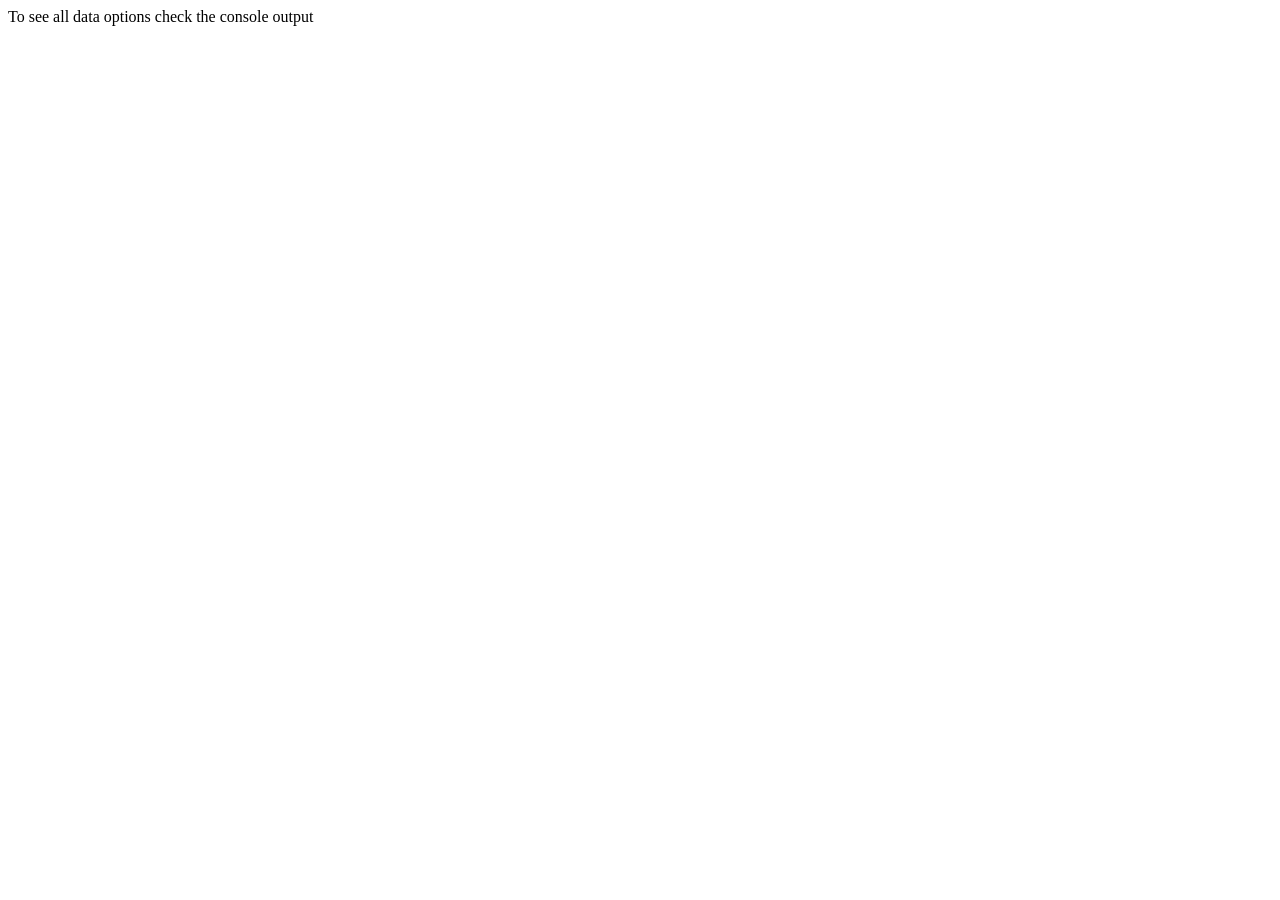
<file: site/_assets_/plugins/revizeWeather/test/test.html>
<!DOCTYPE html>
<html lang="en">
<head>
	<meta charset="UTF-8">
	<title>Test weather plugin</title>
	<style type="text/css">
		@font-face{font-family:'weather';src:url('../../../fonts/weather/artill_clean_icons-webfont.eot');src:url('../../../fonts/weather/artill_clean_icons-webfont.eot?#iefix') format('embedded-opentype'),url('../../../fonts/weather/artill_clean_icons-webfont.woff') format('woff'),url('../../../fonts/weather/artill_clean_icons-webfont.ttf') format('truetype'),url('../../../fonts/weather/artill_clean_icons-webfont.svg#artill_clean_weather_iconsRg') format('svg');font-weight:normal;font-style:normal}
		.weather i{font-family:'weather'}
		.weather .icon-0:before{content:":"}.weather .icon-1:before{content:"p"}.weather .icon-2:before{content:"S"}.weather .icon-3:before{content:"Q"}.weather .icon-4:before{content:"S"}.weather .icon-5:before{content:"W"}.weather .icon-6:before{content:"W"}.weather .icon-7:before{content:"W"}.weather .icon-8:before{content:"W"}.weather .icon-9:before{content:"I"}.weather .icon-10:before{content:"W"}.weather .icon-11:before{content:"I"}.weather .icon-12:before{content:"I"}.weather .icon-13:before{content:"I"}.weather .icon-14:before{content:"I"}.weather .icon-15:before{content:"W"}.weather .icon-16:before{content:"I"}.weather .icon-17:before{content:"W"}.weather .icon-18:before{content:"U"}.weather .icon-19:before{content:"Z"}.weather .icon-20:before{content:"Z"}.weather .icon-21:before{content:"Z"}.weather .icon-22:before{content:"Z"}.weather .icon-23:before{content:"Z"}.weather .icon-24:before{content:"E"}.weather .icon-25:before{content:"E"}.weather .icon-26:before{content:"3"}.weather .icon-27:before{content:"a"}.weather .icon-28:before{content:"A"}.weather .icon-29:before{content:"a"}.weather .icon-30:before{content:"A"}.weather .icon-31:before{content:"6"}.weather .icon-32:before{content:"1"}.weather .icon-33:before{content:"6"}.weather .icon-34:before{content:"1"}.weather .icon-35:before{content:"W"}.weather .icon-36:before{content:"1"}.weather .icon-37:before{content:"S"}.weather .icon-38:before{content:"S"}.weather .icon-39:before{content:"S"}.weather .icon-40:before{content:"M"}.weather .icon-41:before{content:"W"}.weather .icon-42:before{content:"I"}.weather .icon-43:before{content:"W"}.weather .icon-44:before{content:"a"}.weather .icon-45:before{content:"S"}.weather .icon-46:before{content:"U"}.weather .icon-47:before{content:"S"}
	</style>
</head>
<body>
	To see all data options check the console output
	<div class="weather"></div>

	<script src="https://ajax.googleapis.com/ajax/libs/jquery/1.11.1/jquery.min.js"></script>
	<script src="../js/revizeWeather.js"></script>
	<script>
		console.log(typeof $.revizeWeather);
		$.fn.revizeWeather({
			zip: '48326',
			pluginLocation: '../main.php',
			success: function(weather) {
				var date = new Date( parseInt(weather.dt + '000') ); // dt is unix timestamp
				date = (date.getMonth() + 1) + "/" + date.getDate() + "/" + date.getFullYear();
				var html = '<h4>'+date+'</h4>';
				html += '<div class="weather-wrap clearfix"><p class="section"><span>'+weather.temp+'&deg;</span></p>';
				html += '<p class="section"><i class="'+weather.icon+'"></i></p>';
				html += '<p class="section">'+weather.forecast+'</p></div>';
				$('.weather').html(html);
			},
			error: function(error) {
				$('.weather').html(error).hide();
			}
		});		
	</script>
</body>
</html>
</file>
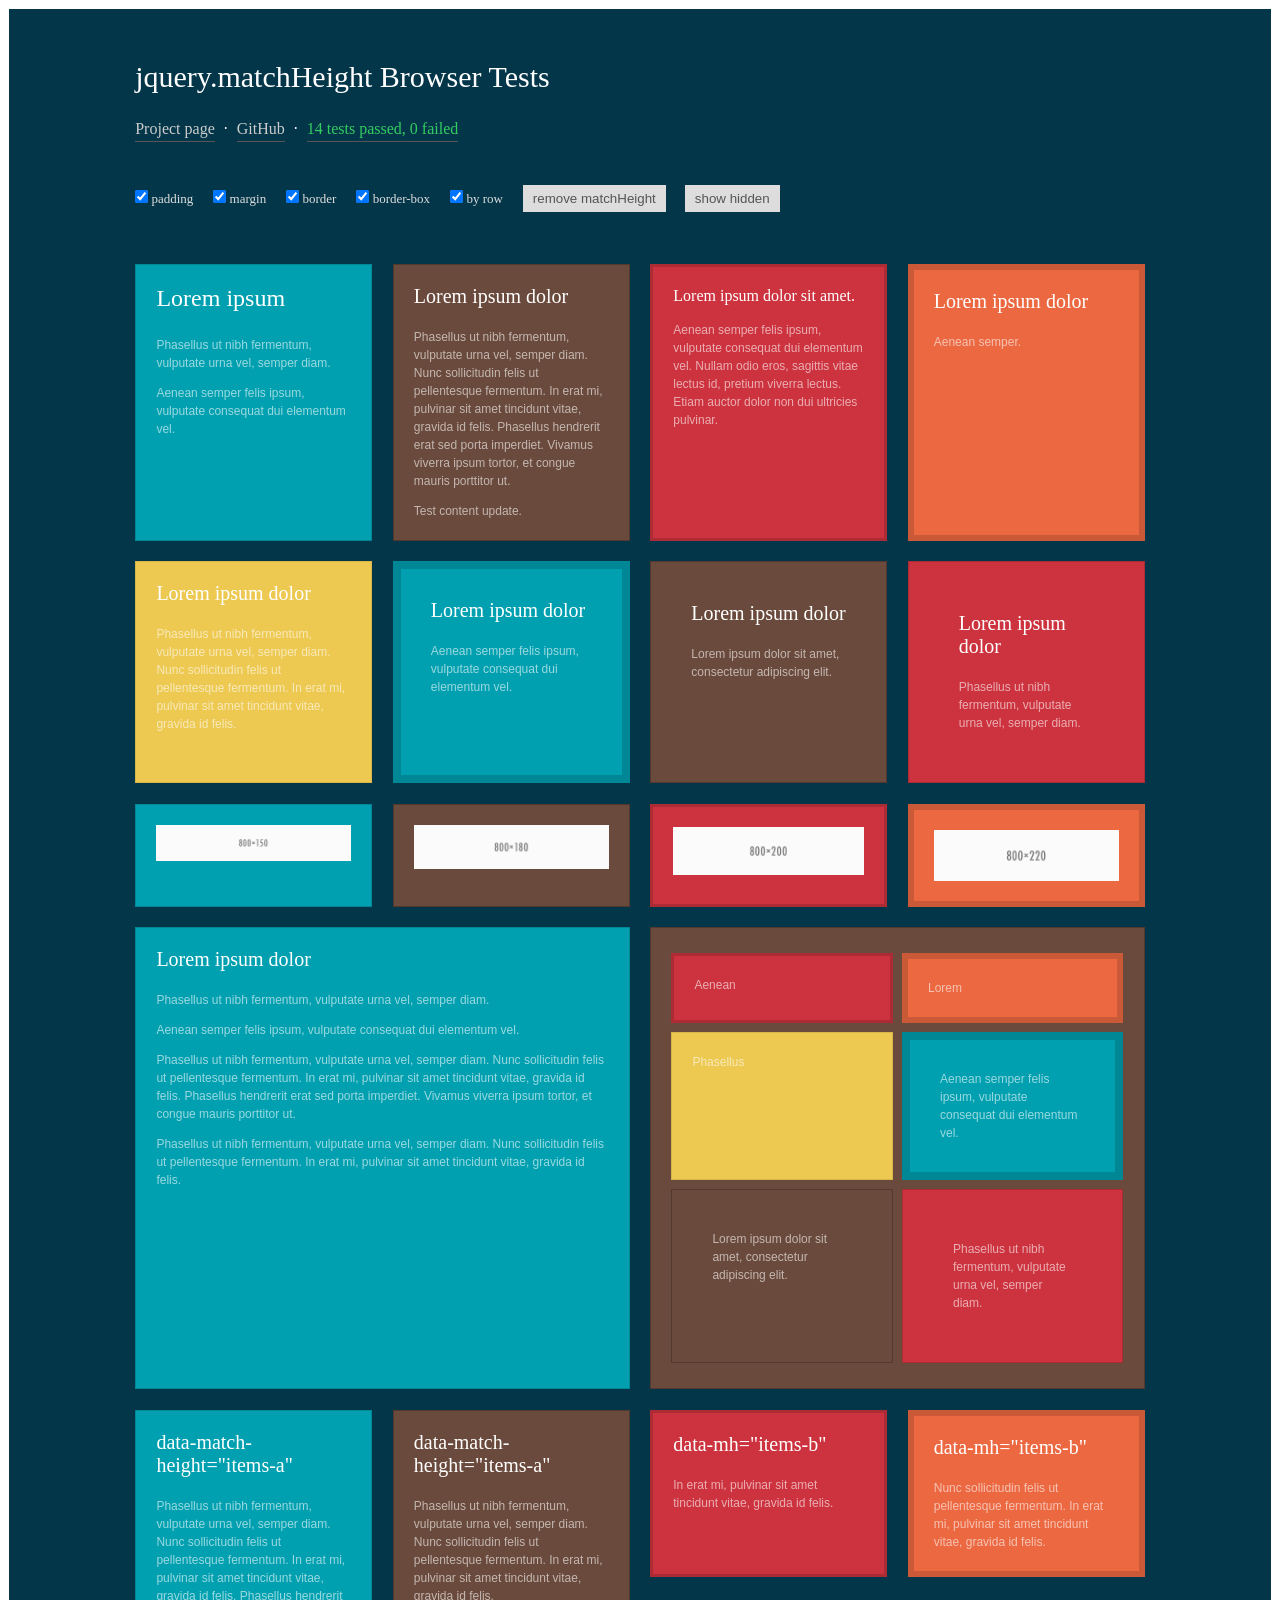
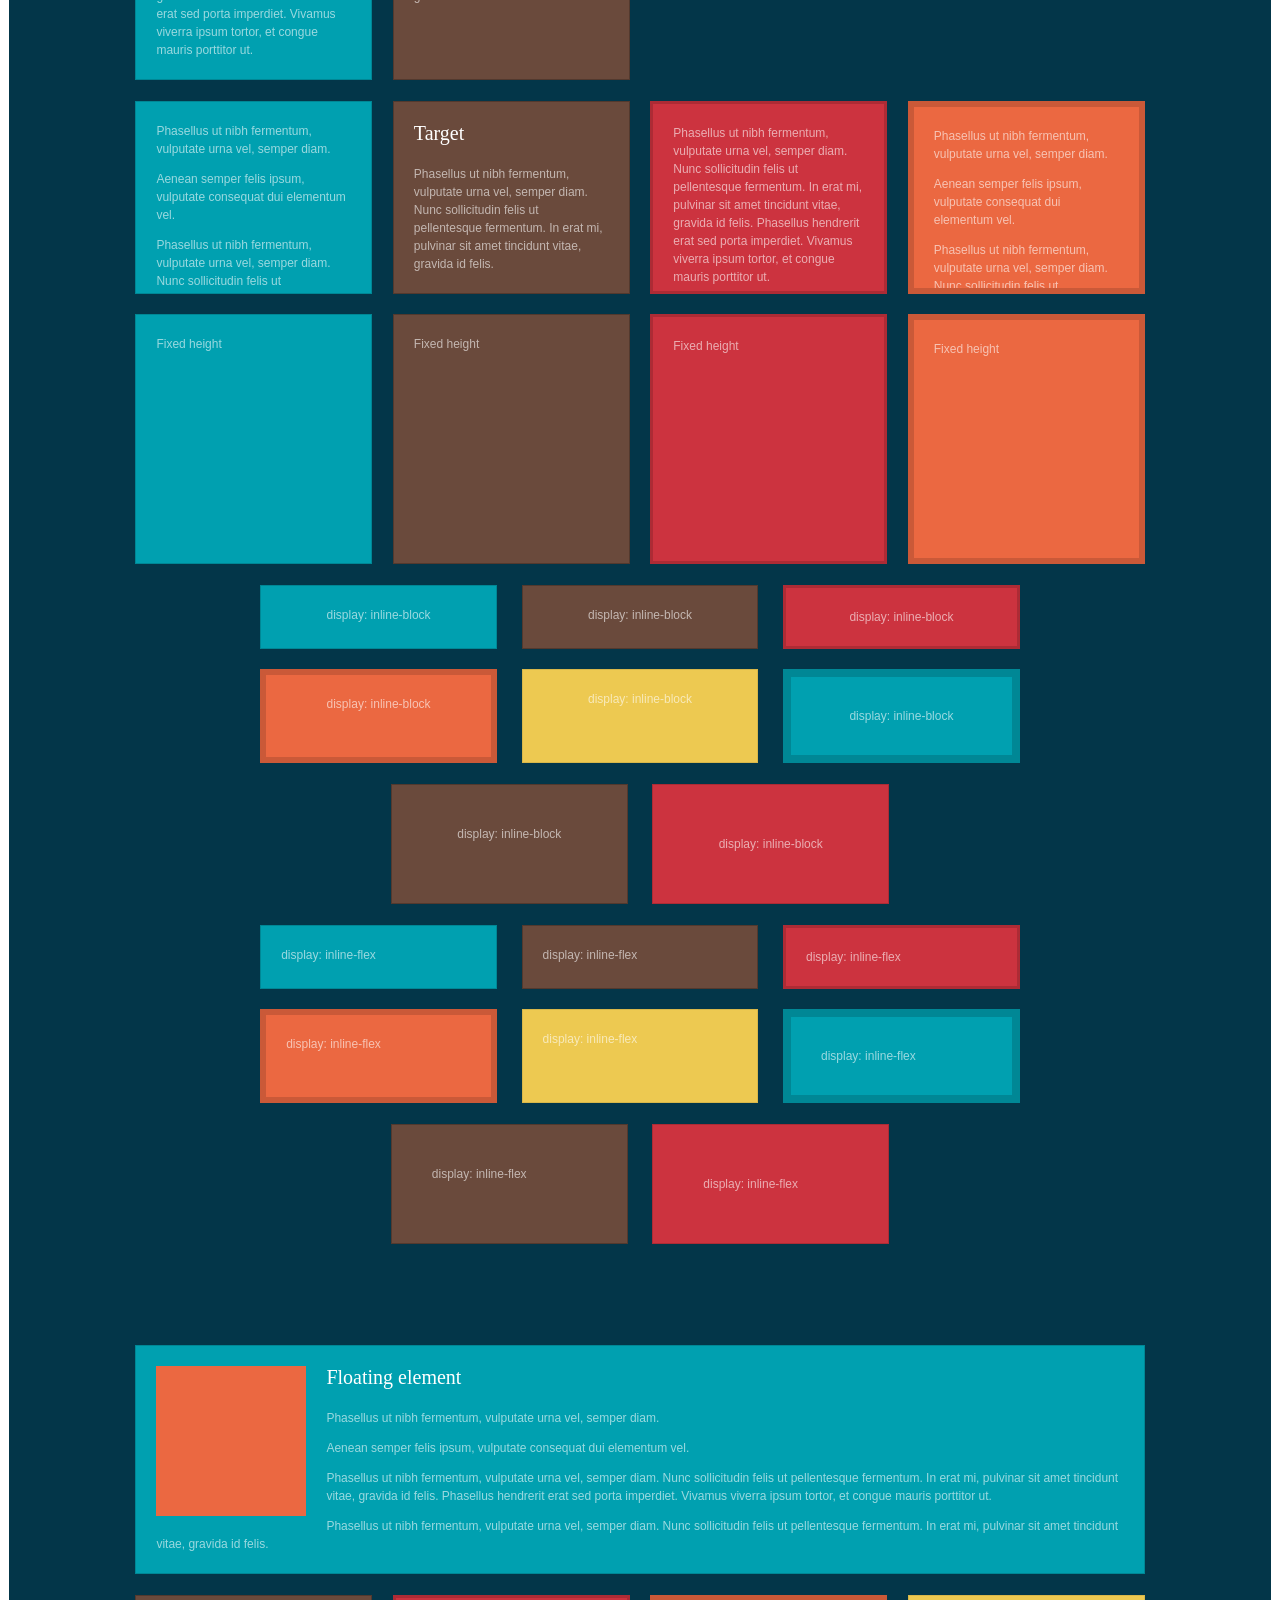
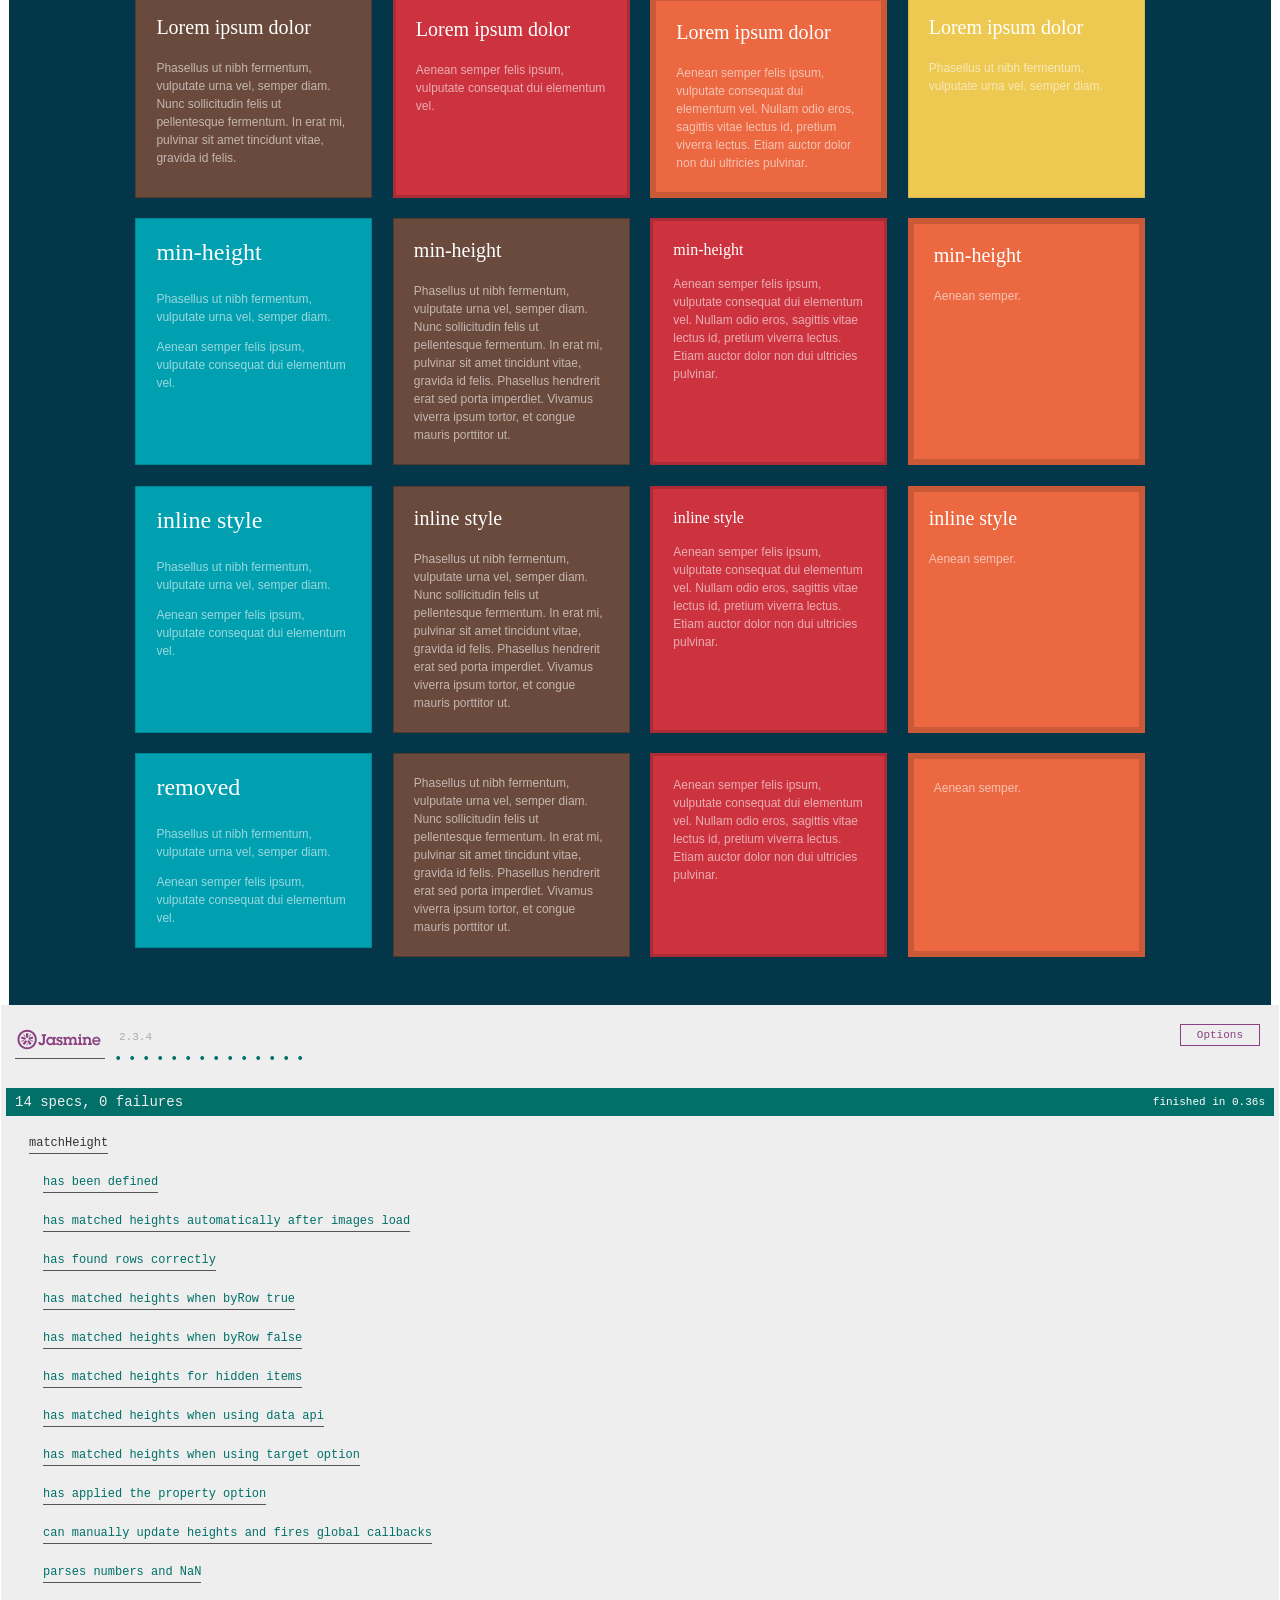
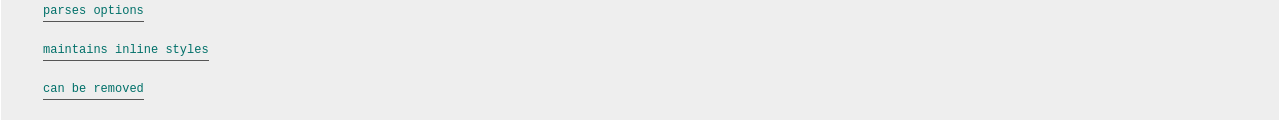
<file: site/_assets_/plugins/matchHeight/test/page/test.html>
<!DOCTYPE html>
<html>
    <head>
        <meta charset="utf-8">
        <meta http-equiv="X-UA-Compatible" content="IE=edge,chrome=1">
        <meta name="viewport" content="width=device-width, initial-scale=1.0">
        <meta name="robots" content="noindex">
        <title>jquery.matchHeight Browser Tests</title>
        <!-- matchHeight -->
        <link rel="stylesheet" href="./test.css">
        <script type="text/javascript" src="./lib/jquery-1.11.0.min.js"></script>
        <script type="text/javascript" src="../../jquery.matchHeight.js"></script>
        <script type="text/javascript" src="./test.js"></script>
        <!-- jasmine tests -->
        <link rel="stylesheet" type="text/css" href="./lib/jasmine-2.3.4/jasmine.css">
        <script type="text/javascript" src="./lib/jasmine-2.3.4/jasmine.js"></script>
        <script type="text/javascript" src="./lib/jasmine-2.3.4/jasmine-html.js"></script>
        <script type="text/javascript" src="./lib/jasmine-2.3.4/boot.js"></script>
        <script type="text/javascript" src="../specs/matchHeight.spec.js"></script>
        <!-- examples -->
        <script type="text/javascript">
            (function() {

                /* matchHeight example */

                $(function() {
                    // apply your matchHeight on DOM ready (they will be automatically re-applied on load or resize)

                    // get test settings
                    var byRow = $('body').hasClass('test-rows');

                    // apply matchHeight to each item container's items
                    $('.items-container').each(function() {
                        $(this).children('.item').matchHeight({
                            byRow: byRow
                        });
                    });

                    // test property
                    $('.property-items .item').matchHeight({
                        property: 'min-height'
                    });

                    // test target
                    $('.target-items').each(function() {
                        $(this).children('.item-0, .item-2, .item-3').matchHeight({
                            target: $(this).find('.item-1')
                        });
                    });

                    // example of removing matchHeight
                    $('.btn-remove').click(function() {
                        $('.item').matchHeight({ 
                            remove: true 
                        });
                    });

                    // button to show hidden elements
                    $('.btn-hidden').click(function() {
                        $('body').removeClass('test-hidden');
                    });

                    // example of update callbacks (uncomment to test)
                    $.fn.matchHeight._beforeUpdate = function(event, groups) {
                        //var eventType = event ? event.type + ' event, ' : '';
                        //console.log("beforeUpdate, " + eventType + groups.length + " groups");
                    }

                    $.fn.matchHeight._afterUpdate = function(event, groups) {
                        //var eventType = event ? event.type + ' event, ' : '';
                        //console.log("afterUpdate, " + eventType + groups.length + " groups");
                    }
                });

            })();
        </script>
    </head>
    <body class="test-match-height test-rows test-responsive test-border-box test-margin test-padding test-border test-hidden">
        <div class="container">
            <h1>jquery.matchHeight Browser Tests</h1>

            <div class="nav">
                <a href="http://brm.io/jquery-match-height/">Project page</a> 
                <span class="nav-sep">&middot;</span> 
                <a href="https://github.com/liabru/jquery-match-height">GitHub</a>
                <span class="nav-sep">&middot;</span> 
                <a href="#results" class="test-summary">Running tests...</a>
            </div>

            <div class="controls">
                <div class="checkbox">
                    <label>
                        <input class="option" type="checkbox" value="test-padding" checked>
                        padding
                    </label>
                </div>
                <div class="checkbox">
                    <label>
                        <input class="option" type="checkbox" value="test-margin" checked>
                        margin
                    </label>
                </div>
                <div class="checkbox">
                    <label>
                        <input class="option" type="checkbox" value="test-border" checked>
                        border
                    </label>
                </div>
                <div class="checkbox">
                    <label>
                        <input class="option" type="checkbox" value="test-border-box" checked>
                        border-box
                    </label>
                </div>
                <div class="checkbox">
                    <label>
                        <input class="option" type="checkbox" value="test-rows" checked>
                        by row
                    </label>
                </div>
                <input class="btn-remove" type="submit" value="remove matchHeight">
                <input class="btn-hidden" type="submit" value="show hidden">
            </div>

            <div class="items-container simple-items">
                <div class="item item-0">
                    <h2>Lorem ipsum</h2>
                    <p>Phasellus ut nibh fermentum, vulputate urna vel, semper diam.</p>
                    <p>Aenean semper felis ipsum, vulputate consequat dui elementum vel.</p>
                </div>
                <div class="item item-1">
                    <h3>Lorem ipsum dolor</h3>
                    <p>Phasellus ut nibh fermentum, vulputate urna vel, semper diam. Nunc sollicitudin felis ut pellentesque fermentum. In erat mi, pulvinar sit amet tincidunt vitae, gravida id felis. Phasellus hendrerit erat sed porta imperdiet. Vivamus viverra ipsum tortor, et congue mauris porttitor ut.</p>
                </div>
                <div class="item item-2">
                    <h4>Lorem ipsum dolor sit amet.</h4>
                    <p>Aenean semper felis ipsum, vulputate consequat dui elementum vel. Nullam odio eros, sagittis vitae lectus id, pretium viverra lectus. Etiam auctor dolor non dui ultricies pulvinar.</p>
                </div>

                <div class="item item-3">
                    <h3>Lorem ipsum dolor</h3>
                    <p>Aenean semper.</p>
                </div>
                <div class="item item-4">
                    <h3>Lorem ipsum dolor</h3>
                    <p>Phasellus ut nibh fermentum, vulputate urna vel, semper diam. Nunc sollicitudin felis ut pellentesque fermentum. In erat mi, pulvinar sit amet tincidunt vitae, gravida id felis.</p>
                </div>
                <div class="item item-5">
                    <h3>Lorem ipsum dolor</h3>
                    <p>Aenean semper felis ipsum, vulputate consequat dui elementum vel.</p>
                </div>
                <div class="item item-6">
                    <h3>Lorem ipsum dolor</h3>
                    <p>Lorem ipsum dolor sit amet, consectetur adipiscing elit. </p>
                </div>
                <div class="item item-7">
                    <h3>Lorem ipsum dolor</h3>
                    <p>Phasellus ut nibh fermentum, vulputate urna vel, semper diam.</p>
                </div>
            </div>

            <div class="items-container image-items">
                <div class="item item-0">
                    <img src="./img/800x150.png" alt="a test image">
                </div>
                <div class="item item-1">
                    <img src="./img/800x180.png" alt="a test image">
                </div>
                <div class="item item-2">
                    <img src="./img/800x200.png" alt="a test image">
                </div>
                <div class="item item-3">
                    <img src="./img/800x220.png" alt="a test image">
                </div>
            </div>

            <div class="items-container nested-items-parent">
                <div class="item item-0">
                    <h3>Lorem ipsum dolor</h3>
                    <p>Phasellus ut nibh fermentum, vulputate urna vel, semper diam.</p>
                    <p>Aenean semper felis ipsum, vulputate consequat dui elementum vel.</p>
                    <p>Phasellus ut nibh fermentum, vulputate urna vel, semper diam. Nunc sollicitudin felis ut pellentesque fermentum. In erat mi, pulvinar sit amet tincidunt vitae, gravida id felis. Phasellus hendrerit erat sed porta imperdiet. Vivamus viverra ipsum tortor, et congue mauris porttitor ut.</p>
                    <p>Phasellus ut nibh fermentum, vulputate urna vel, semper diam. Nunc sollicitudin felis ut pellentesque fermentum. In erat mi, pulvinar sit amet tincidunt vitae, gravida id felis.</p>
                </div>
                <div class="item item-1">
                    <div class="items-container nested-items">
                        <div class="item item-2">
                            <p>Aenean</p>
                        </div>
                        <div class="item item-3">
                            <p>Lorem</p>
                        </div>
                        <div class="item item-4">
                            <p>Phasellus</p>
                        </div>
                        <div class="item item-5">
                            <p>Aenean semper felis ipsum, vulputate consequat dui elementum vel.</p>
                        </div>
                        <div class="item item-6">
                            <p>Lorem ipsum dolor sit amet, consectetur adipiscing elit. </p>
                        </div>
                        <div class="item item-7">
                            <p>Phasellus ut nibh fermentum, vulputate urna vel, semper diam.</p>
                        </div>
                    </div>
                </div>
            </div>

            <div class="data-api-items">
                <div class="item item-0" data-match-height="items-a">
                    <h3>data-match-height="items-a"</h3>
                    <p>Phasellus ut nibh fermentum, vulputate urna vel, semper diam. Nunc sollicitudin felis ut pellentesque fermentum. In erat mi, pulvinar sit amet tincidunt vitae, gravida id felis. Phasellus hendrerit erat sed porta imperdiet. Vivamus viverra ipsum tortor, et congue mauris porttitor ut.</p>
                </div>
                <div class="item item-1" data-match-height="items-a">
                    <h3>data-match-height="items-a"</h3>
                    <p>Phasellus ut nibh fermentum, vulputate urna vel, semper diam. Nunc sollicitudin felis ut pellentesque fermentum. In erat mi, pulvinar sit amet tincidunt vitae, gravida id felis.</p>
                </div>
                <div class="item item-2" data-mh="items-b">
                    <h3>data-mh="items-b"</h3>
                    <p>In erat mi, pulvinar sit amet tincidunt vitae, gravida id felis.</p>
                </div>
                <div class="item item-3" data-mh="items-b">
                    <h3>data-mh="items-b"</h3>
                    <p>Nunc sollicitudin felis ut pellentesque fermentum. In erat mi, pulvinar sit amet tincidunt vitae, gravida id felis.</p>
                </div>
            </div>

            <div class="target-items">
                <div class="item item-0">
                    <p>Phasellus ut nibh fermentum, vulputate urna vel, semper diam.</p>
                    <p>Aenean semper felis ipsum, vulputate consequat dui elementum vel.</p>
                    <p>Phasellus ut nibh fermentum, vulputate urna vel, semper diam. Nunc sollicitudin felis ut pellentesque fermentum. In erat mi, pulvinar sit amet tincidunt vitae, gravida id felis. Phasellus hendrerit erat sed porta imperdiet. Vivamus viverra ipsum tortor, et congue mauris porttitor ut.</p>
                    <p>Phasellus ut nibh fermentum, vulputate urna vel, semper diam. Nunc sollicitudin felis ut pellentesque fermentum. In erat mi, pulvinar sit amet tincidunt vitae, gravida id felis.</p>
                    <p>Phasellus ut nibh fermentum, vulputate urna vel, semper diam. Nunc sollicitudin felis ut pellentesque fermentum. In erat mi, pulvinar sit amet tincidunt vitae, gravida id felis. Phasellus hendrerit erat sed porta imperdiet. Vivamus viverra ipsum tortor, et congue mauris porttitor ut.</p>
                    <p>Phasellus ut nibh fermentum, vulputate urna vel, semper diam. Nunc sollicitudin felis ut pellentesque fermentum. In erat mi, pulvinar sit amet tincidunt vitae, gravida id felis.</p>
                </div>
                <div class="item item-1">
                    <h3>Target</h3>
                    <p>Phasellus ut nibh fermentum, vulputate urna vel, semper diam. Nunc sollicitudin felis ut pellentesque fermentum. In erat mi, pulvinar sit amet tincidunt vitae, gravida id felis.</p>
                </div>
                <div class="item item-2">
                    <p>Phasellus ut nibh fermentum, vulputate urna vel, semper diam. Nunc sollicitudin felis ut pellentesque fermentum. In erat mi, pulvinar sit amet tincidunt vitae, gravida id felis. Phasellus hendrerit erat sed porta imperdiet. Vivamus viverra ipsum tortor, et congue mauris porttitor ut.</p>
                    <p>Phasellus ut nibh fermentum, vulputate urna vel, semper diam. Nunc sollicitudin felis ut pellentesque fermentum. In erat mi, pulvinar sit amet tincidunt vitae, gravida id felis. Phasellus hendrerit erat sed porta imperdiet. Vivamus viverra ipsum tortor, et congue mauris porttitor ut.</p>
                    <p>Phasellus ut nibh fermentum, vulputate urna vel, semper diam. Nunc sollicitudin felis ut pellentesque fermentum. In erat mi, pulvinar sit amet tincidunt vitae, gravida id felis.</p>
                </div>
                <div class="item item-3">
                    <p>Phasellus ut nibh fermentum, vulputate urna vel, semper diam.</p>
                    <p>Aenean semper felis ipsum, vulputate consequat dui elementum vel.</p>
                    <p>Phasellus ut nibh fermentum, vulputate urna vel, semper diam. Nunc sollicitudin felis ut pellentesque fermentum. In erat mi, pulvinar sit amet tincidunt vitae, gravida id felis.</p>
                </div>
            </div>

            <div class="items-container fixed-items">
                <div class="item item-0">
                    <p>Fixed height</p>
                </div>
                <div class="item item-1">
                    <p>Fixed height</p>
                </div>
                <div class="item item-2">
                    <p>Fixed height</p>
                </div>
                <div class="item item-3">
                    <p>Fixed height</p>
                </div>
            </div>

            <div class="items-container inline-block-items">
                <div class="item item-0">
                    <p>display: inline-block</p>
                </div>
                <div class="item item-1">
                    <p>display: inline-block</p>
                </div>
                <div class="item item-2">
                    <p>display: inline-block</p>
                </div>
                <div class="item item-3">
                    <p>display: inline-block</p>
                </div>
                <div class="item item-4">
                    <p>display: inline-block</p>
                </div>
                <div class="item item-5">
                    <p>display: inline-block</p>
                </div>
                <div class="item item-6">
                    <p>display: inline-block</p>
                </div>
                <div class="item item-7">
                    <p>display: inline-block</p>
                </div>
            </div>

            <div class="items-container inline-flex-items">
                <div class="item item-0">
                    <p>display: inline-flex</p>
                </div>
                <div class="item item-1">
                    <p>display: inline-flex</p>
                </div>
                <div class="item item-2">
                    <p>display: inline-flex</p>
                </div>
                <div class="item item-3">
                    <p>display: inline-flex</p>
                </div>
                <div class="item item-4">
                    <p>display: inline-flex</p>
                </div>
                <div class="item item-5">
                    <p>display: inline-flex</p>
                </div>
                <div class="item item-6">
                    <p>display: inline-flex</p>
                </div>
                <div class="item item-7">
                    <p>display: inline-flex</p>
                </div>
            </div>

            <div class="items-container hidden-items">
                <div class="item item-0">
                    <p>display: none</p>
                </div>
                <div class="item item-1">
                    <p>visibility: hidden</p>
                </div>
                <div class="item item-2">
                    <div class="items-container">
                        <div class="item item-0">
                            <p>parent display: none</p>
                        </div>
                        <div class="item item-0">
                            <p>parent display: none</p>
                        </div>
                    </div>
                </div>
                <div class="item item-3">
                    <div class="items-container">
                        <div class="item item-1">
                            <p>parent visibility: hidden</p>
                        </div>
                        <div class="item item-1">
                            <p>parent visibility: hidden</p>
                        </div>
                    </div>
                </div>
            </div>

            <div class="items-container items-with-float">
                <div class="item item-0">
                    <div class="float-element"></div>
                    <h3>Floating element</h3>
                    <p>Phasellus ut nibh fermentum, vulputate urna vel, semper diam.</p>
                    <p>Aenean semper felis ipsum, vulputate consequat dui elementum vel.</p>
                    <p>Phasellus ut nibh fermentum, vulputate urna vel, semper diam. Nunc sollicitudin felis ut pellentesque fermentum. In erat mi, pulvinar sit amet tincidunt vitae, gravida id felis. Phasellus hendrerit erat sed porta imperdiet. Vivamus viverra ipsum tortor, et congue mauris porttitor ut.</p>
                    <p>Phasellus ut nibh fermentum, vulputate urna vel, semper diam. Nunc sollicitudin felis ut pellentesque fermentum. In erat mi, pulvinar sit amet tincidunt vitae, gravida id felis.</p>
                </div>
                <div class="item item-1">
                    <h3>Lorem ipsum dolor</h3>
                    <p>Phasellus ut nibh fermentum, vulputate urna vel, semper diam. Nunc sollicitudin felis ut pellentesque fermentum. In erat mi, pulvinar sit amet tincidunt vitae, gravida id felis.</p>
                </div>
                <div class="item item-2">
                    <h3>Lorem ipsum dolor</h3>
                    <p>Aenean semper felis ipsum, vulputate consequat dui elementum vel.</p>
                </div>
                <div class="item item-3">
                    <h3>Lorem ipsum dolor</h3>
                    <p>Aenean semper felis ipsum, vulputate consequat dui elementum vel. Nullam odio eros, sagittis vitae lectus id, pretium viverra lectus. Etiam auctor dolor non dui ultricies pulvinar.</p>
                </div>
                <div class="item item-4">
                    <h3>Lorem ipsum dolor</h3>
                    <p>Phasellus ut nibh fermentum, vulputate urna vel, semper diam.</p>
                </div>
            </div>

            <div class="property-items">
                <div class="item item-0">
                    <h2>min-height</h2>
                    <p>Phasellus ut nibh fermentum, vulputate urna vel, semper diam.</p>
                    <p>Aenean semper felis ipsum, vulputate consequat dui elementum vel.</p>
                </div>
                <div class="item item-1">
                    <h3>min-height</h3>
                    <p>Phasellus ut nibh fermentum, vulputate urna vel, semper diam. Nunc sollicitudin felis ut pellentesque fermentum. In erat mi, pulvinar sit amet tincidunt vitae, gravida id felis. Phasellus hendrerit erat sed porta imperdiet. Vivamus viverra ipsum tortor, et congue mauris porttitor ut.</p>
                </div>
                <div class="item item-2">
                    <h4>min-height</h4>
                    <p>Aenean semper felis ipsum, vulputate consequat dui elementum vel. Nullam odio eros, sagittis vitae lectus id, pretium viverra lectus. Etiam auctor dolor non dui ultricies pulvinar.</p>
                </div>
                <div class="item item-3">
                    <h3>min-height</h3>
                    <p>Aenean semper.</p>
                </div>
            </div>

            <div class="items-container inline-style-items">
                <div class="item item-0" style="display: inline-block">
                    <h2>inline style</h2>
                    <p>Phasellus ut nibh fermentum, vulputate urna vel, semper diam.</p>
                    <p>Aenean semper felis ipsum, vulputate consequat dui elementum vel.</p>
                </div>
                <div class="item item-1" style="position: relative">
                    <h3>inline style</h3>
                    <p>Phasellus ut nibh fermentum, vulputate urna vel, semper diam. Nunc sollicitudin felis ut pellentesque fermentum. In erat mi, pulvinar sit amet tincidunt vitae, gravida id felis. Phasellus hendrerit erat sed porta imperdiet. Vivamus viverra ipsum tortor, et congue mauris porttitor ut.</p>
                </div>
                <div class="item item-2" style="min-height: 10px">
                    <h4>inline style</h4>
                    <p>Aenean semper felis ipsum, vulputate consequat dui elementum vel. Nullam odio eros, sagittis vitae lectus id, pretium viverra lectus. Etiam auctor dolor non dui ultricies pulvinar.</p>
                </div>
                <div class="item item-3" style="padding: 15px">
                    <h3>inline style</h3>
                    <p>Aenean semper.</p>
                </div>
            </div>

            <div class="items-container remove-items">
                <div class="item item-0">
                    <h2>removed</h2>
                    <p>Phasellus ut nibh fermentum, vulputate urna vel, semper diam.</p>
                    <p>Aenean semper felis ipsum, vulputate consequat dui elementum vel.</p>
                </div>
                <div class="item item-1">
                    <p>Phasellus ut nibh fermentum, vulputate urna vel, semper diam. Nunc sollicitudin felis ut pellentesque fermentum. In erat mi, pulvinar sit amet tincidunt vitae, gravida id felis. Phasellus hendrerit erat sed porta imperdiet. Vivamus viverra ipsum tortor, et congue mauris porttitor ut.</p>
                </div>
                <div class="item item-2">
                    <p>Aenean semper felis ipsum, vulputate consequat dui elementum vel. Nullam odio eros, sagittis vitae lectus id, pretium viverra lectus. Etiam auctor dolor non dui ultricies pulvinar.</p>
                </div>
                <div class="item item-3">
                    <p>Aenean semper.</p>
                </div>
            </div>
        </div>
        <div id='results'></div>
    </body>
</html>
</file>
<file: site/_assets_/plugins/matchHeight/test/page/test.css>
/* test page styling */

* { 
    padding: 0; 
    margin: 0; 
}

body { 
    background: #033649;
    font-family: Georgia, Times, "Times New Roman", serif;
    color: #fff;
    border: 9px solid #fff;
}

h1 {
    color: #fff;
    display: block;
    margin: 0 0 0.5em 0;
    font-weight: normal;
    font-size: 30px;
    line-height: 1.5;
}

h2 {
    color: #ddd;
    display: block;
    margin: 0 0 1em 0;
    font-weight: normal;
    font-size: 24px;
}

p, ul li {
    margin: 0 0 1em 0;
    color: #bebebe;
    font-size: 12px;
}

ul {
    list-style: square;
}

.nav {
    margin: 0 0 2em 0;
    font-size: 16px;
}

a, a:link, a:visited, a:active, a:hover {
    display: inline-block;
    color: #ccc;
    text-decoration: none;
    border-bottom: 1px solid #555;
    padding: 3px 0;
    margin: 3px 0;
}

.container {
    width: 80%;
    margin: 0 auto;
    padding: 45px 20px;
}

.nav-sep {
    padding: 0 5px;
}

a.test-summary {
    color: #EDC951;
}

a.test-summary.has-passed {
    color: #33CC61;
}

a.test-summary.has-failed {
    color: #CC333F;
}

.controls {
    overflow: hidden;
    margin: 40px 0 30px 0;
}

.controls .checkbox {
    float: left;
    font-size: 13px;
    color: #ddd;
    margin: 5px 20px 5px 0;
}

.btn-remove,
.btn-hidden {
    margin: 0 15px 11px 0px;
    line-height: 1;
    border: 0;
    background: #ddd;
    color: #555;
    padding: 7px 10px;
}

/* test items */

.items-container,
.data-api-items,
.target-items,
.property-items {
    overflow: hidden;
    margin: 0 -1%;
}

.item {
    display: block;
    float: left;
    width: 23%;
    background: #00A0B0;
}

.item p {
    color: rgba(255,255,255,0.6);
    line-height: 1.5;
    font-family: Arial, "Helvetica Neue", Helvetica, sans-serif;
}

.item h2,
.item h3,
.item h4 {
    color: #fff;
    margin: 0 0 1em 0;
    font-weight: normal;
}

.item h2 {
    font-size: 24px;
}

.item h3 {
    font-size: 20px;
}

.item h4 {
    font-size: 16px;
}

.item-0 { background: #00A0B0; border-color: #008795 !important; }
.item-1 { background: #6A4A3C; border-color: #52392e !important; }
.item-2 { background: #CC333F; border-color: #ad2b35 !important; }
.item-3 { background: #EB6841; border-color: #ca5938 !important; }
.item-4 { background: #EDC951; border-color: #d8b74a !important; }
.item-5 { background: #00A0B0; border-color: #008795 !important; }
.item-6 { background: #6A4A3C; border-color: #52392e !important; }
.item-7 { background: #CC333F; border-color: #ad2b35 !important; }
.item-8 { background: #EB6841; border-color: #ca5938 !important; }
.item-9 { background: #EDC951; border-color: #d8b74a !important; }
.item-10 { background: #00A0B0; border-color: #008795 !important; }
.item-11 { background: #6A4A3C; border-color: #52392e !important; }

.item img {
    display: block;
    max-width: 100%;
}

.item p:last-child {
    margin-bottom: 0;
}

.items-container.nested-items-parent .item {
    width: 48%;
}

/* test margins */

.test-margin .item {
    margin: 1%;
}

/* test a mix of padding amounts */

.test-padding .item {
    padding: 20px;
}

.test-padding .item-5 {
    padding: 30px;
}

.test-padding .item-6 {
    padding: 40px;
}

.test-padding .item-7 {
    padding: 50px;
}

/* test a mix of border widths */

.test-border .item {
    border: 1px solid #eee;
}

.test-border .item-2 {
    border: 3px solid #eee;
}

.test-border .item-3 {
    border: 6px solid #eee;
}

.test-border .item-5 {
    border: 8px solid #eee;
}

.test-border .item-8 {
    border: 10px solid #eee;
}

/* test border-box */

.test-border-box .item {
    -moz-box-sizing: border-box; 
    -webkit-box-sizing: border-box; 
    box-sizing: border-box;
}

/* test fixed height items */

.items-container.fixed-items .item-0 {
    height: 150px;
}

.items-container.fixed-items .item-1 {
    height: 190px;
}

.items-container.fixed-items .item-2 {
    height: 230px;
}

.items-container.fixed-items .item-3 {
    height: 250px;
}

/* test target */

.target-items .item {
    overflow-y: auto;
}

/* test responsive */

@media only screen and (max-width: 1024px) {
    .item,
    .items-container.nested-items-parent .item {
        width: 48%;
    }
}

@media only screen and (max-width: 640px) {
    .test-margin .item,
    .test-margin .items-container.nested-items-parent .item {
        width: 99%;
        margin-left: 0;
        margin-right: 0;
    }
}

/* test hidden */

.test-hidden .hidden-items > .item-0,
.test-hidden .hidden-items > .item-2 {
    display: none;
}

.test-hidden .hidden-items > .item-1,
.test-hidden .hidden-items > .item-3 {
    visibility: hidden;
}

.test-hidden .hidden-items .items-container {
    display: none;
}

.hidden-items .items-container .item {
    width: 48%;
}

/* test inline-block */

.inline-block-items {
    text-align: center;
}

.inline-block-items .item {
    display: inline-block;
    vertical-align: top;
    /*width: 20%;*/
    float: none;
}

/* test inline-flex */

.inline-flex-items {
    text-align: center;
}

.inline-flex-items .item {
    display: inline-flex;
    vertical-align: top;
    float: none;
}

/* test items-with-float */

.items-with-float .item-0 {
    float: none;
    width: auto;
}

.items-with-float .item-0 .float-element {
    display: inline-block;
    float: left;
    width: 150px;
    height: 150px;
    margin: 0 20px 12px 0;
    background: #EB6841;
}
</file>
<file: site/_assets_/plugins/matchHeight/test/page/lib/jasmine-2.3.4/jasmine.css>
body { overflow-y: scroll; }

.jasmine_html-reporter { background-color: #eee; padding: 5px; margin: -8px; font-size: 11px; font-family: Monaco, "Lucida Console", monospace; line-height: 14px; color: #333; }
.jasmine_html-reporter a { text-decoration: none; }
.jasmine_html-reporter a:hover { text-decoration: underline; }
.jasmine_html-reporter p, .jasmine_html-reporter h1, .jasmine_html-reporter h2, .jasmine_html-reporter h3, .jasmine_html-reporter h4, .jasmine_html-reporter h5, .jasmine_html-reporter h6 { margin: 0; line-height: 14px; }
.jasmine_html-reporter .banner, .jasmine_html-reporter .symbol-summary, .jasmine_html-reporter .summary, .jasmine_html-reporter .result-message, .jasmine_html-reporter .spec .description, .jasmine_html-reporter .spec-detail .description, .jasmine_html-reporter .alert .bar, .jasmine_html-reporter .stack-trace { padding-left: 9px; padding-right: 9px; }
.jasmine_html-reporter .banner { position: relative; }
.jasmine_html-reporter .banner .title { background: url('[data-uri]') no-repeat; background: url('[data-uri]') no-repeat, none; -moz-background-size: 100%; -o-background-size: 100%; -webkit-background-size: 100%; background-size: 100%; display: block; float: left; width: 90px; height: 25px; }
.jasmine_html-reporter .banner .version { margin-left: 14px; position: relative; top: 6px; }
.jasmine_html-reporter #jasmine_content { position: fixed; right: 100%; }
.jasmine_html-reporter .version { color: #aaa; }
.jasmine_html-reporter .banner { margin-top: 14px; }
.jasmine_html-reporter .duration { color: #fff; float: right; line-height: 28px; padding-right: 9px; }
.jasmine_html-reporter .symbol-summary { overflow: hidden; *zoom: 1; margin: 14px 0; }
.jasmine_html-reporter .symbol-summary li { display: inline-block; height: 8px; width: 14px; font-size: 16px; }
.jasmine_html-reporter .symbol-summary li.passed { font-size: 14px; }
.jasmine_html-reporter .symbol-summary li.passed:before { color: #007069; content: "\02022"; }
.jasmine_html-reporter .symbol-summary li.failed { line-height: 9px; }
.jasmine_html-reporter .symbol-summary li.failed:before { color: #ca3a11; content: "\d7"; font-weight: bold; margin-left: -1px; }
.jasmine_html-reporter .symbol-summary li.disabled { font-size: 14px; }
.jasmine_html-reporter .symbol-summary li.disabled:before { color: #bababa; content: "\02022"; }
.jasmine_html-reporter .symbol-summary li.pending { line-height: 17px; }
.jasmine_html-reporter .symbol-summary li.pending:before { color: #ba9d37; content: "*"; }
.jasmine_html-reporter .symbol-summary li.empty { font-size: 14px; }
.jasmine_html-reporter .symbol-summary li.empty:before { color: #ba9d37; content: "\02022"; }
.jasmine_html-reporter .run-options { float: right; margin-right: 5px; border: 1px solid #8a4182; color: #8a4182; position: relative; line-height: 20px; }
.jasmine_html-reporter .run-options .trigger { cursor: pointer; padding: 8px 16px; }
.jasmine_html-reporter .run-options .payload { position: absolute; display: none; right: -1px; border: 1px solid #8a4182; background-color: #eee; white-space: nowrap; padding: 4px 8px; }
.jasmine_html-reporter .run-options .payload.open { display: block; }
.jasmine_html-reporter .bar { line-height: 28px; font-size: 14px; display: block; color: #eee; }
.jasmine_html-reporter .bar.failed { background-color: #ca3a11; }
.jasmine_html-reporter .bar.passed { background-color: #007069; }
.jasmine_html-reporter .bar.skipped { background-color: #bababa; }
.jasmine_html-reporter .bar.errored { background-color: #ca3a11; }
.jasmine_html-reporter .bar.menu { background-color: #fff; color: #aaa; }
.jasmine_html-reporter .bar.menu a { color: #333; }
.jasmine_html-reporter .bar a { color: white; }
.jasmine_html-reporter.spec-list .bar.menu.failure-list, .jasmine_html-reporter.spec-list .results .failures { display: none; }
.jasmine_html-reporter.failure-list .bar.menu.spec-list, .jasmine_html-reporter.failure-list .summary { display: none; }
.jasmine_html-reporter .results { margin-top: 14px; }
.jasmine_html-reporter .summary { margin-top: 14px; }
.jasmine_html-reporter .summary ul { list-style-type: none; margin-left: 14px; padding-top: 0; padding-left: 0; }
.jasmine_html-reporter .summary ul.suite { margin-top: 7px; margin-bottom: 7px; }
.jasmine_html-reporter .summary li.passed a { color: #007069; }
.jasmine_html-reporter .summary li.failed a { color: #ca3a11; }
.jasmine_html-reporter .summary li.empty a { color: #ba9d37; }
.jasmine_html-reporter .summary li.pending a { color: #ba9d37; }
.jasmine_html-reporter .summary li.disabled a { color: #bababa; }
.jasmine_html-reporter .description + .suite { margin-top: 0; }
.jasmine_html-reporter .suite { margin-top: 14px; }
.jasmine_html-reporter .suite a { color: #333; }
.jasmine_html-reporter .failures .spec-detail { margin-bottom: 28px; }
.jasmine_html-reporter .failures .spec-detail .description { background-color: #ca3a11; }
.jasmine_html-reporter .failures .spec-detail .description a { color: white; }
.jasmine_html-reporter .result-message { padding-top: 14px; color: #333; white-space: pre; }
.jasmine_html-reporter .result-message span.result { display: block; }
.jasmine_html-reporter .stack-trace { margin: 5px 0 0 0; max-height: 224px; overflow: auto; line-height: 18px; color: #666; border: 1px solid #ddd; background: white; white-space: pre; }
</file>
